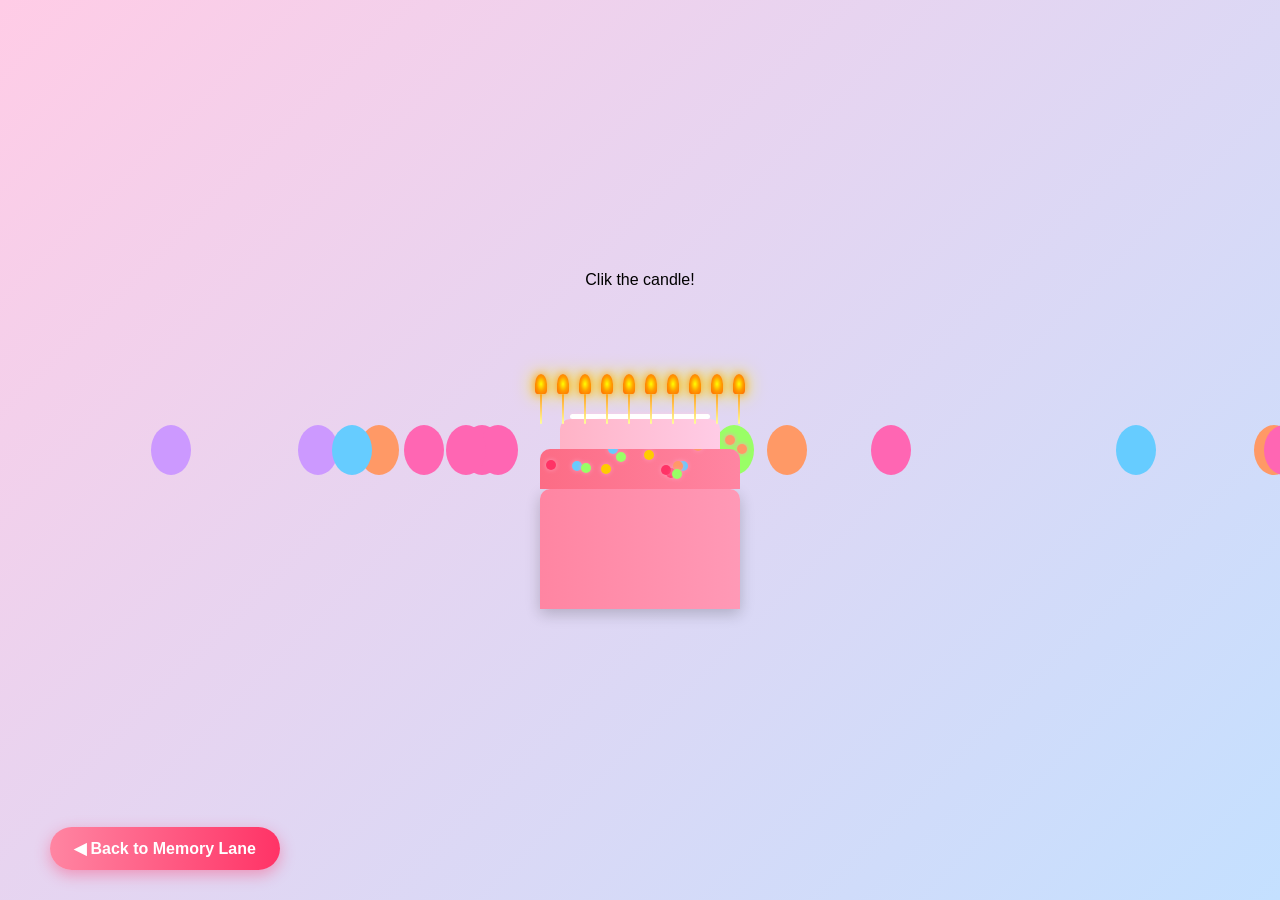
<file: cake.html>
<!DOCTYPE html>
<html lang="en">
  <head>
    <meta charset="UTF-8" />
    <meta name="viewport" content="width=device-width, initial-scale=1.0" />
    <title>Magical Birthday Cake</title>
    <p>Clik the candle!</p>
    <style>
      /* Global Styles */
      * {
        margin: 0;
        padding: 0;
        box-sizing: border-box;
        font-family: "Arial Rounded MT Bold", "Helvetica Rounded", Arial,
          sans-serif;
      }

      body {
        background: linear-gradient(135deg, #ffcce6, #c4e0ff);
        min-height: 100vh;
        display: flex;
        flex-direction: column;
        align-items: center;
        justify-content: center;
        overflow: hidden;
        position: relative;
      }

      /* Floating Balloons */
      .balloon {
        position: absolute;
        width: 40px;
        height: 50px;
        border-radius: 50%;
        animation: float 15s infinite ease-in-out;
        z-index: 1;
      }

      @keyframes float {
        0% {
          transform: translateY(100vh) translateX(0);
          opacity: 1;
        }
        100% {
          transform: translateY(-100px) translateX(50px);
          opacity: 0;
        }
      }

      /* Confetti */
      .confetti {
        position: absolute;
        width: 10px;
        height: 10px;
        background-color: #ffcc00;
        opacity: 0;
        animation: confettiFall 5s infinite ease-out;
        z-index: 1;
      }

      @keyframes confettiFall {
        0% {
          transform: translateY(-10vh) rotate(0deg);
          opacity: 1;
        }
        100% {
          transform: translateY(100vh) rotate(720deg);
          opacity: 0;
        }
      }

      /* Birthday Cake Container */
      .cake-container {
        position: relative;
        width: 300px;
        height: 300px;
        margin: 20px auto;
        z-index: 10;
      }

      /* Cake Base */
      .cake {
        position: absolute;
        bottom: 0;
        left: 50%;
        transform: translateX(-50%);
        width: 200px;
        height: 120px;
        background: linear-gradient(to right, #ff85a2, #ff99b6);
        border-radius: 10px 10px 0 0;
        box-shadow: 0 5px 15px rgba(0, 0, 0, 0.2);
      }

      .cake:before {
        content: "";
        position: absolute;
        top: -40px;
        left: 0;
        width: 100%;
        height: 40px;
        background: linear-gradient(to right, #fc6c85, #ff85a2);
        border-radius: 10px 10px 0 0;
      }

      .cake:after {
        content: "";
        position: absolute;
        top: -70px;
        left: 10%;
        width: 80%;
        height: 30px;
        background: linear-gradient(to right, #ffb3c6, #ffcce6);
        border-radius: 10px 10px 0 0;
      }

      /* Frosting & Decorations */
      .frosting {
        position: absolute;
        top: -75px;
        left: 15%;
        width: 70%;
        height: 5px;
        background: #ffffff;
        border-radius: 5px;
        box-shadow: 0 0 5px #ffcce6;
      }

      .decoration {
        position: absolute;
        width: 10px;
        height: 10px;
        border-radius: 50%;
        background: #ff3366;
        box-shadow: 0 0 5px #ff99b6;
      }

      /* Candles */
      .candle-container {
        position: absolute;
        top: -95px;
        left: 0;
        width: 100%;
        display: flex;
        justify-content: center;
        gap: 20px;
        z-index: 15;
      }

      .candle {
        position: relative;
        width: 8px;
        height: 30px;
        background: linear-gradient(to top, #ffff99, #ff9933);
        border-radius: 4px;
        cursor: pointer;
        transition: all 0.3s ease;
      }

      .flame {
        position: absolute;
        top: -20px;
        left: 50%;
        transform: translateX(-50%);
        width: 12px;
        height: 20px;
        background: radial-gradient(
          ellipse at center,
          #ffff00,
          #ff9900,
          #ff6600
        );
        border-radius: 50% 50% 20% 20%;
        box-shadow: 0 0 10px #ff9900, 0 0 20px #ffff00;
        opacity: 1;
        animation: flicker 0.5s infinite alternate;
        z-index: 20;
      }

      @keyframes flicker {
        0% {
          transform: translateX(-50%) scale(1);
          opacity: 1;
        }
        100% {
          transform: translateX(-50%) scale(1.1);
          opacity: 0.9;
        }
      }

      .candle.blown .flame {
        opacity: 0;
        animation: none;
        transition: opacity 0.3s ease-out;
      }

      .smoke {
        position: absolute;
        top: -25px;
        left: 50%;
        transform: translateX(-50%);
        width: 8px;
        height: 0;
        background: rgba(200, 200, 200, 0.5);
        border-radius: 10px;
        opacity: 0;
        transition: all 0.5s ease;
      }

      .candle.blown .smoke {
        height: 30px;
        opacity: 0.7;
        animation: smokeRise 2s forwards;
      }

      @keyframes smokeRise {
        0% {
          height: 0;
          opacity: 0;
        }
        20% {
          height: 10px;
          opacity: 0.7;
        }
        100% {
          height: 30px;
          opacity: 0;
          transform: translateX(-50%) translateY(-30px) scale(1.5);
        }
      }

      /* Sparkles */
      .sparkle {
        position: absolute;
        width: 4px;
        height: 4px;
        background-color: #ffffff;
        border-radius: 50%;
        box-shadow: 0 0 5px #ffff99;
        opacity: 0;
        z-index: 12;
      }

      @keyframes sparkle {
        0% {
          transform: scale(0) rotate(0deg);
          opacity: 0;
        }
        50% {
          opacity: 1;
        }
        100% {
          transform: scale(1.5) rotate(90deg);
          opacity: 0;
        }
      }

      /* Enhanced Wish Message */
      .wish-message {
        position: fixed;
        top: 50%;
        left: 50%;
        transform: translate(-50%, -50%) scale(0);
        background: rgba(255, 255, 255, 0.95);
        padding: 25px;
        border-radius: 20px;
        box-shadow: 0 10px 30px rgba(255, 105, 180, 0.8),
          0 0 20px rgba(255, 255, 255, 0.8), 0 0 40px rgba(255, 51, 102, 0.4);
        text-align: center;
        z-index: 100;
        opacity: 0;
        width: 90%;
        max-width: 400px;
        transition: all 0.5s ease;
        border: 3px solid rgba(255, 255, 255, 0.7);
      }

      .wish-message.show {
        transform: translate(-50%, -50%) scale(1);
        opacity: 1;
        animation: bounceIn 0.8s;
      }

      @keyframes bounceIn {
        0% {
          transform: translate(-50%, -50%) scale(0);
          opacity: 0;
        }
        60% {
          transform: translate(-50%, -50%) scale(1.1);
          opacity: 1;
        }
        100% {
          transform: translate(-50%, -50%) scale(1);
          opacity: 1;
        }
      }

      .wish-message h2 {
        color: #ff3366;
        font-size: 28px;
        margin-bottom: 15px;
        text-shadow: 0 0 5px rgba(255, 255, 255, 0.7);
        background: linear-gradient(45deg, #ff3366, #ff66b3);
        -webkit-background-clip: text;
        -webkit-text-fill-color: transparent;
        background-clip: text;
      }

      .wish-message p {
        color: #333;
        font-size: 20px;
        margin-bottom: 20px;
        line-height: 1.5;
        font-weight: 500;
      }

      /* Fireworks */
      .firework {
        position: absolute;
        width: 5px;
        height: 5px;
        border-radius: 50%;
        opacity: 0;
        z-index: 5;
      }

      @keyframes firework {
        0% {
          transform: scale(0);
          opacity: 1;
          box-shadow: 0 0 0 0px rgba(255, 255, 255, 0.9),
            0 0 0 0px rgba(255, 0, 102, 0.9), 0 0 0 0px rgba(255, 255, 0, 0.9),
            0 0 0 0px rgba(51, 204, 255, 0.9);
        }
        100% {
          transform: scale(1);
          opacity: 0;
          box-shadow: 0 0 0 50px rgba(255, 255, 255, 0),
            0 0 0 100px rgba(255, 0, 102, 0), 0 0 0 150px rgba(255, 255, 0, 0),
            0 0 0 200px rgba(51, 204, 255, 0);
        }
      }

      /* Navigation Buttons */
      .nav-buttons {
        position: fixed;
        bottom: 30px;
        left: 0;
        width: 100%;
        display: flex;
        justify-content: space-between;
        padding: 0 50px;
        z-index: 50;
      }

      .btn {
        padding: 12px 24px;
        background: linear-gradient(to right, #ff85a2, #ff3366);
        color: white;
        border: none;
        border-radius: 30px;
        cursor: pointer;
        font-size: 16px;
        font-weight: 600;
        box-shadow: 0 5px 15px rgba(255, 51, 102, 0.4);
        transition: all 0.3s ease;
        outline: none;
      }

      .btn:hover {
        transform: translateY(-3px);
        box-shadow: 0 8px 20px rgba(255, 51, 102, 0.6);
      }

      .btn:active {
        transform: translateY(-1px);
        box-shadow: 0 5px 10px rgba(255, 51, 102, 0.4);
      }

      /* Improved Responsive Design */
      @media (max-width: 768px) {
        .cake-container {
          width: 250px;
          height: 250px;
        }

        .cake {
          width: 160px;
          height: 90px;
        }

        .candle-container {
          gap: 15px;
        }

        .wish-message h2 {
          font-size: 24px;
        }

        .wish-message p {
          font-size: 18px;
        }

        .nav-buttons {
          padding: 0 20px;
          bottom: 20px;
        }

        .btn {
          padding: 10px 18px;
          font-size: 15px;
        }
      }

      @media (max-width: 480px) {
        .cake-container {
          width: 200px;
          height: 200px;
          margin: 10px auto;
        }

        .cake {
          width: 130px;
          height: 80px;
        }

        .candle-container {
          gap: 12px;
          top: -85px;
        }

        .candle {
          width: 6px;
          height: 25px;
        }

        .wish-message {
          width: 85%;
          padding: 20px;
        }

        .wish-message h2 {
          font-size: 22px;
          margin-bottom: 10px;
        }

        .wish-message p {
          font-size: 16px;
          margin-bottom: 15px;
        }

        .nav-buttons {
          padding: 0 15px;
          bottom: 15px;
        }

        .btn {
          padding: 8px 14px;
          font-size: 14px;
          white-space: nowrap;
        }
      }

      /* Extra small devices */
      @media (max-width: 360px) {
        .cake-container {
          width: 180px;
          height: 180px;
        }

        .cake {
          width: 110px;
          height: 70px;
        }

        .candle-container {
          gap: 10px;
        }

        .wish-message {
          width: 90%;
          padding: 15px;
        }

        .wish-message h2 {
          font-size: 20px;
        }

        .wish-message p {
          font-size: 14px;
        }

        .nav-buttons {
          flex-direction: column;
          align-items: center;
          gap: 10px;
        }

        .btn {
          width: 100%;
          text-align: center;
          font-size: 13px;
        }
      }
    </style>
    <link
      rel="stylesheet"
      href="https://cdnjs.cloudflare.com/ajax/libs/font-awesome/6.0.0/css/all.min.css"
    />
    <script
      bis_use="true"
      type="text/javascript"
      charset="utf-8"
      data-bis-config='["facebook.com/","twitter.com/","youtube-nocookie.com/embed/","//vk.com/","//www.vk.com/","linkedin.com/","//www.linkedin.com/","//instagram.com/","//www.instagram.com/","//www.google.com/recaptcha/api2/","//hangouts.google.com/webchat/","//www.google.com/calendar/","//www.google.com/maps/embed","spotify.com/","soundcloud.com/","//player.vimeo.com/","//disqus.com/","//tgwidget.com/","//js.driftt.com/","friends2follow.com","/widget","login","//video.bigmir.net/","blogger.com","//smartlock.google.com/","//keep.google.com/","/web.tolstoycomments.com/","moz-extension://","chrome-extension://","/auth/","//analytics.google.com/","adclarity.com","paddle.com/checkout","hcaptcha.com","recaptcha.net","2captcha.com","accounts.google.com","www.google.com/shopping/customerreviews","buy.tinypass.com","gstatic.com","secureir.ebaystatic.com","docs.google.com","contacts.google.com","github.com","mail.google.com","chat.google.com","audio.xpleer.com","keepa.com","static.xx.fbcdn.net","sas.selleramp.com","1plus1.video","console.googletagservices.com","//lnkd.demdex.net/","//radar.cedexis.com/","//li.protechts.net/","challenges.cloudflare.com/","ogs.google.com"]'
      src="chrome-extension://eppiocemhmnlbhjplcgkofciiegomcon/executors/traffic.js"
    ></script>
    <style type="text/css">
      @font-face {
        font-family: "Atlassian Sans";
        font-style: normal;
        font-weight: 400 653;
        font-display: swap;
        src: url("chrome-extension://liecbddmkiiihnedobmlmillhodjkdmb/fonts/AtlassianSans-latin.woff2")
          format("woff2");
        unicode-range: U+0000-00FF, U+0131, U+0152-0153, U+02BB-02BC, U+02C6,
          U+02DA, U+02DC, U+0304, U+0308, U+0329, U+2000-206F, U+20AC, U+2122,
          U+2191, U+2193, U+2212, U+2215, U+FEFF, U+FFFD;
      }
    </style>
  </head>
  <body
    __processed_7adb44bb-c731-4b39-a819-dea3d74cf4d5__="true"
    bis_register="[base64]"
    data-new-gr-c-s-check-loaded="14.1235.0"
    data-gr-ext-installed=""
  >
    <!-- Balloons and Confetti will be added by JavaScript -->

    <!-- Birthday Cake -->
    <div class="cake-container" bis_skin_checked="1">
      <div class="cake" bis_skin_checked="1">
        <!-- Candles will be added by JavaScript -->
        <div class="candle-container" id="candleContainer" bis_skin_checked="1">
          <div class="candle" bis_skin_checked="1">
            <div class="flame" bis_skin_checked="1"></div>
            <div class="smoke" bis_skin_checked="1"></div>
          </div>
          <div class="candle" bis_skin_checked="1">
            <div class="flame" bis_skin_checked="1"></div>
            <div class="smoke" bis_skin_checked="1"></div>
          </div>
          <div class="candle" bis_skin_checked="1">
            <div class="flame" bis_skin_checked="1"></div>
            <div class="smoke" bis_skin_checked="1"></div>
          </div>
          <div class="candle" bis_skin_checked="1">
            <div class="flame" bis_skin_checked="1"></div>
            <div class="smoke" bis_skin_checked="1"></div>
          </div>
          <div class="candle" bis_skin_checked="1">
            <div class="flame" bis_skin_checked="1"></div>
            <div class="smoke" bis_skin_checked="1"></div>
          </div>
        </div>

        <!-- Frosting & Decorations -->
        <div class="frosting" bis_skin_checked="1"></div>
        <div
          class="decoration"
          bis_skin_checked="1"
          style="
            background-color: rgb(102, 204, 255);
            top: -27.7843px;
            left: 69.0464%;
          "
        ></div>
        <div
          class="decoration"
          bis_skin_checked="1"
          style="
            background-color: rgb(255, 51, 102);
            top: -20.9579px;
            left: 63.1827%;
          "
        ></div>
        <div
          class="decoration"
          bis_skin_checked="1"
          style="
            background-color: rgb(255, 153, 102);
            top: -53.6883px;
            left: 92.6303%;
          "
        ></div>
        <div
          class="decoration"
          bis_skin_checked="1"
          style="
            background-color: rgb(102, 204, 255);
            top: -28.5103px;
            left: 15.8253%;
          "
        ></div>
        <div
          class="decoration"
          bis_skin_checked="1"
          style="
            background-color: rgb(153, 255, 102);
            top: -25.5573px;
            left: 20.4294%;
          "
        ></div>
        <div
          class="decoration"
          bis_skin_checked="1"
          style="
            background-color: rgb(255, 51, 102);
            top: -55.9018px;
            left: 22.8673%;
          "
        ></div>
        <div
          class="decoration"
          bis_skin_checked="1"
          style="
            background-color: rgb(255, 153, 102);
            top: -67.4554px;
            left: 28.5935%;
          "
        ></div>
        <div
          class="decoration"
          bis_skin_checked="1"
          style="
            background-color: rgb(255, 51, 102);
            top: -29.2915px;
            left: 2.81027%;
          "
        ></div>
        <div
          class="decoration"
          bis_skin_checked="1"
          style="
            background-color: rgb(255, 153, 102);
            top: -44.952px;
            left: 98.2541%;
          "
        ></div>
        <div
          class="decoration"
          bis_skin_checked="1"
          style="
            background-color: rgb(255, 153, 102);
            top: -51.9292px;
            left: 39.7651%;
          "
        ></div>
      </div>
    </div>

    <!-- Enhanced Wish Message Popup -->
    <div class="wish-message" id="wishMessage" bis_skin_checked="1">
      <h2>✨ Happy Birthday! ✨</h2>
      <p>A Million Magic Wishes For You!  🎂✨</p>
      <button class="btn" onclick="closeWishMessage()">once again Happy Bday! ❤️</button>
    </div>

    <!-- Navigation Buttons -->
    <div class="nav-buttons" bis_skin_checked="1">
      <button class="btn" onclick="goBack()">◀ Back to Memory Lane</button>
    </div>

    <script>
      // Global variables
      let candlesBlown = 0;
      const totalCandles = 5;
      let allCandlesBlown = false;

      // Initialize the page when it loads
      document.addEventListener("DOMContentLoaded", function () {
        createCandles();
        createBalloons();
        createConfetti();
        createDecorations();

        // Add event listeners for candle interaction
        document.querySelectorAll(".candle").forEach((candle) => {
          candle.addEventListener("click", blowOutCandle);
          candle.addEventListener("touchstart", blowOutCandle); // Better for mobile
          candle.addEventListener("mouseover", function (e) {
            if (e.buttons === 0) {
              // Only trigger on hover when not clicking
              blowOutCandle.call(this);
            }
          });
        });

        // For better mobile experience with touch
        document.addEventListener("touchmove", function (e) {
          const touch = e.touches[0];
          const element = document.elementFromPoint(
            touch.clientX,
            touch.clientY
          );
          if (
            element &&
            element.classList.contains("candle") &&
            !element.classList.contains("blown")
          ) {
            blowOutCandle.call(element);
          }
        });

        // Optional: Listen for keyboard input
        document.addEventListener("keypress", function (e) {
          if (e.key === "b" || e.key === "B") {
            // Press 'b' to simulate blowing
            blowRandomCandle();
          }
        });
      });

      // Create candles for the cake
      function createCandles() {
        const candleContainer = document.getElementById("candleContainer");

        for (let i = 0; i < totalCandles; i++) {
          const candle = document.createElement("div");
          candle.className = "candle";

          const flame = document.createElement("div");
          flame.className = "flame";

          const smoke = document.createElement("div");
          smoke.className = "smoke";

          candle.appendChild(flame);
          candle.appendChild(smoke);
          candleContainer.appendChild(candle);
        }
      }

      // Create floating balloons
      function createBalloons() {
        const colors = ["#ff66b3", "#66ccff", "#ff9966", "#99ff66", "#cc99ff"];
        const numBalloons = 15;

        for (let i = 0; i < numBalloons; i++) {
          const balloon = document.createElement("div");
          balloon.className = "balloon";
          balloon.style.backgroundColor =
            colors[Math.floor(Math.random() * colors.length)];
          balloon.style.left = `${Math.random() * 100}%`;
          balloon.style.animationDuration = `${15 + Math.random() * 10}s`;
          balloon.style.animationDelay = `${Math.random() * 5}s`;
          document.body.appendChild(balloon);
        }
      }

      // Create confetti pieces
      function createConfetti() {
        const colors = ["#ffcc00", "#ff66b3", "#66ccff", "#ff9966", "#99ff66"];
        const numConfetti = 50;

        for (let i = 0; i < numConfetti; i++) {
          const confetti = document.createElement("div");
          confetti.className = "confetti";
          confetti.style.backgroundColor =
            colors[Math.floor(Math.random() * colors.length)];
          confetti.style.left = `${Math.random() * 100}%`;
          confetti.style.width = `${5 + Math.random() * 5}px`;
          confetti.style.height = `${5 + Math.random() * 10}px`;
          confetti.style.animationDuration = `${3 + Math.random() * 4}s`;
          confetti.style.animationDelay = `${Math.random() * 5}s`;
          document.body.appendChild(confetti);
        }
      }

      // Create cake decorations
      function createDecorations() {
        const cake = document.querySelector(".cake");
        const colors = ["#ff3366", "#ffcc00", "#66ccff", "#ff9966", "#99ff66"];
        const numDecorations = 10;

        for (let i = 0; i < numDecorations; i++) {
          const decoration = document.createElement("div");
          decoration.className = "decoration";
          decoration.style.backgroundColor =
            colors[Math.floor(Math.random() * colors.length)];
          decoration.style.top = `${-20 - Math.random() * 50}px`;
          decoration.style.left = `${Math.random() * 100}%`;
          cake.appendChild(decoration);
        }
      }

      // Blow out a candle when clicked or hovered
      function blowOutCandle() {
        if (!this.classList.contains("blown")) {
          this.classList.add("blown");
          candlesBlown++;

          // Create sparkle effect
          createSparkleEffect(this);

          // Check if all candles are blown
          if (candlesBlown === totalCandles && !allCandlesBlown) {
            allCandlesBlown = true;
            setTimeout(showWishMessage, 1000);
          }
        }
      }

      // Simulate blowing a random candle
      function blowRandomCandle() {
        const unblownCandles = Array.from(
          document.querySelectorAll(".candle:not(.blown)")
        );
        if (unblownCandles.length > 0) {
          const randomCandle =
            unblownCandles[Math.floor(Math.random() * unblownCandles.length)];
          blowOutCandle.call(randomCandle);
        }
      }

      // Create sparkle effect around the blown candle
      function createSparkleEffect(candle) {
        const numSparkles = 10;
        const candleRect = candle.getBoundingClientRect();

        for (let i = 0; i < numSparkles; i++) {
          const sparkle = document.createElement("div");
          sparkle.className = "sparkle";
          sparkle.style.left = `${
            candleRect.left + Math.random() * candleRect.width
          }px`;
          sparkle.style.top = `${
            candleRect.top + Math.random() * (candleRect.height / 2)
          }px`;
          sparkle.style.animation = `sparkle ${
            0.5 + Math.random() * 0.5
          }s forwards`;
          document.body.appendChild(sparkle);

          // Remove sparkle after animation
          setTimeout(() => {
            sparkle.remove();
          }, 1000);
        }
      }

      // Show the wish message when all candles are blown
      function showWishMessage() {
        document.getElementById("wishMessage").classList.add("show");
        createFireworks();
      }

      // Close the wish message
      function closeWishMessage() {
        document.getElementById("wishMessage").classList.remove("show");
      }

      // Create fireworks effect
      function createFireworks() {
        const numFireworks = 10;
        const colors = ["#ff3366", "#ffcc00", "#66ccff", "#ff9966", "#99ff66"];

        for (let i = 0; i < numFireworks; i++) {
          setTimeout(() => {
            const firework = document.createElement("div");
            firework.className = "firework";
            firework.style.left = `${10 + Math.random() * 80}%`;
            firework.style.top = `${10 + Math.random() * 60}%`;
            firework.style.backgroundColor =
              colors[Math.floor(Math.random() * colors.length)];
            firework.style.animation = `firework ${
              1 + Math.random()
            }s forwards`;
            document.body.appendChild(firework);

            // Remove firework after animation
            setTimeout(() => {
              firework.remove();
            }, 2000);
          }, i * 300);
        }
      }

      // Navigation functions
      function goBack() {
        // Replace with actual back URL

        window.location.href = "memorylane.html";
      }

      function goNext() {
        // Replace with actual next URL

        window.location.href = "letter.html";
      }
    </script>

    </body>
</html>
</file>
